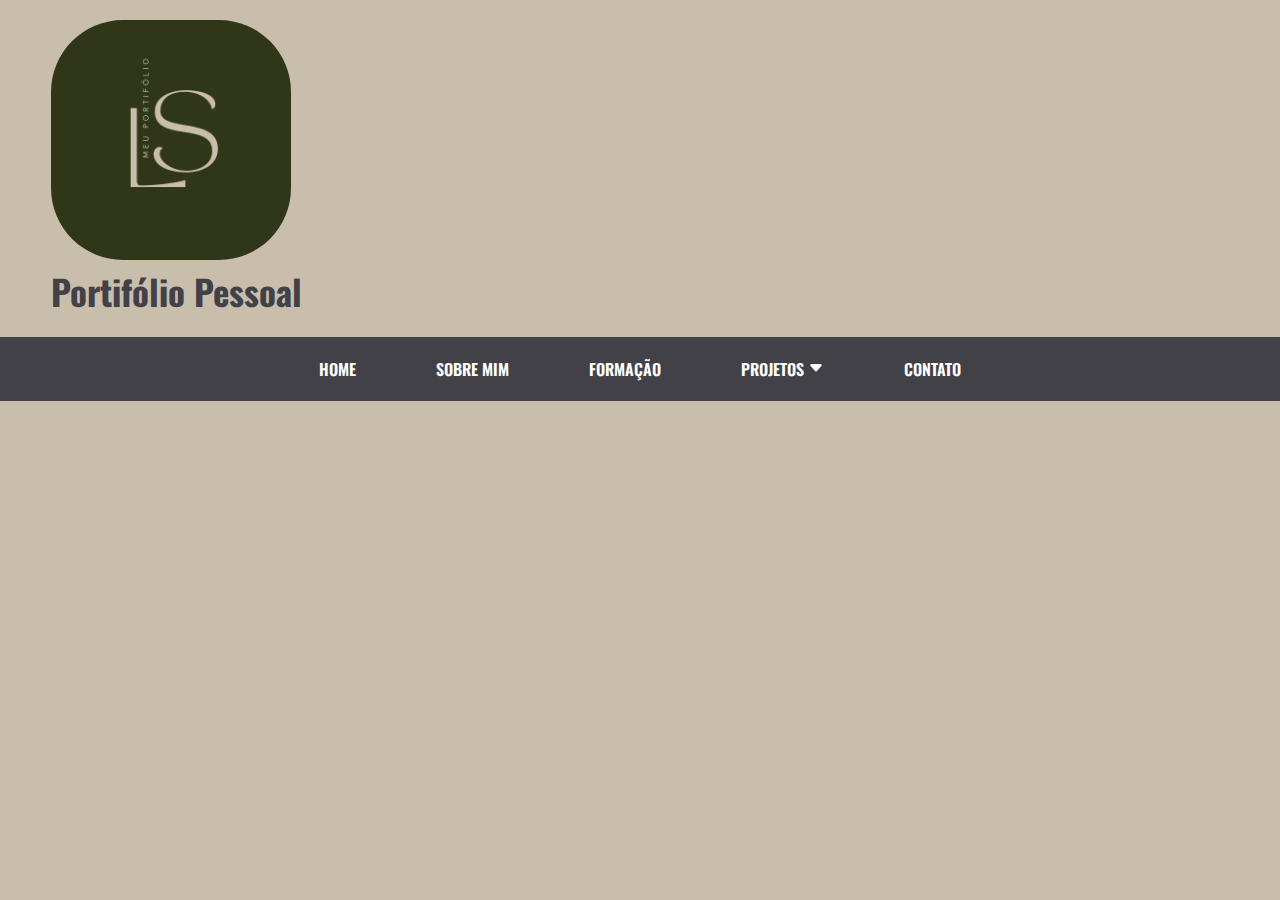
<file: index.html>
<!DOCTYPE html>
<html lang="pt-br">
<head>
    
    <meta charset="UTF-8">
    <meta name="viewport" content="width=device-width, initial-scale=1.0">

    <link rel="preconnect" href="https://fonts.googleapis.com">
    <link rel="preconnect" href="https://fonts.gstatic.com" crossorigin>
    <link href="https://fonts.googleapis.com/css2?family=Oswald:wght@200..700&display=swap" rel="stylesheet">
    
    <link rel="preconnect" href="https://fonts.googleapis.com">
    <link rel="preconnect" href="https://fonts.gstatic.com" crossorigin>
    <link href="https://fonts.googleapis.com/css2?family=Oswald:wght@200..700&display=swap" rel="stylesheet">

    <link rel="stylesheet" href="style.css">

    <title>Menu de Navegação</title>
    
</head>
<body>

    <header>
        
        <section class="top-header">
            <div class="interface"> <!--Delimitando as laterais-->

                <div class="logotipo">
                    <a href="#">
                        <img src="imagens/Logotipo.png" alt="Logotipo"> <!--Import da imagem do logotipo-->
                        
                    </a>
                <div class="título">
                    <h1>Portifólio Pessoal</h1>
                </div>
                </div>
            </div>
        </section>

        <section class="bottom-header"> <!--PARTE DEBAIXO DO MEU CABEÇALHO-->
            <div class="interface">
                <nav> <!--ESTRUTURAR ONDE FICARÁ OS LINKS DE NAVEGAÇÃO-->
                    <ul> <!--AQUI CRIA-SE UMA LISTA NÃO ORDENADA-->

                        <!--ITENS DA LISTA-->
                        <li><a href= "index.html"> HOME</a></li>   
                        <li><a href="sobremim.html">SOBRE MIM</a></li>                      
                        <li><a href="formação.html">FORMAÇÃO</a></li>
                        <li class="drop-hover"><a href="#"> PROJETOS <svg xmlns="http://www.w3.org/2000/svg" width="16" height="16" fill="currentColor" class="bi bi-caret-down-fill" viewBox="0 0 16 16">
                            <path d="M7.247 11.14 2.451 5.658C1.885 5.013 2.345 4 3.204 4h9.592a1 1 0 0 1 .753 1.659l-4.796 5.48a1 1 0 0 1-1.506 0z"/>
                          </svg></a> 
                            <div class="drop">
                                <a href="projeto1.html">PROJETO 1</a>
                                <a href="projeto2.html">PROJETO 2</a>
                            </div>
                        </li>
                        <li><a href="contato.html">CONTATO</a></li>
                    </ul>
                </nav>

            </div>
        </section>
        
    </header>
    <script src="script.js"></script>
</body>
</html>
</file>
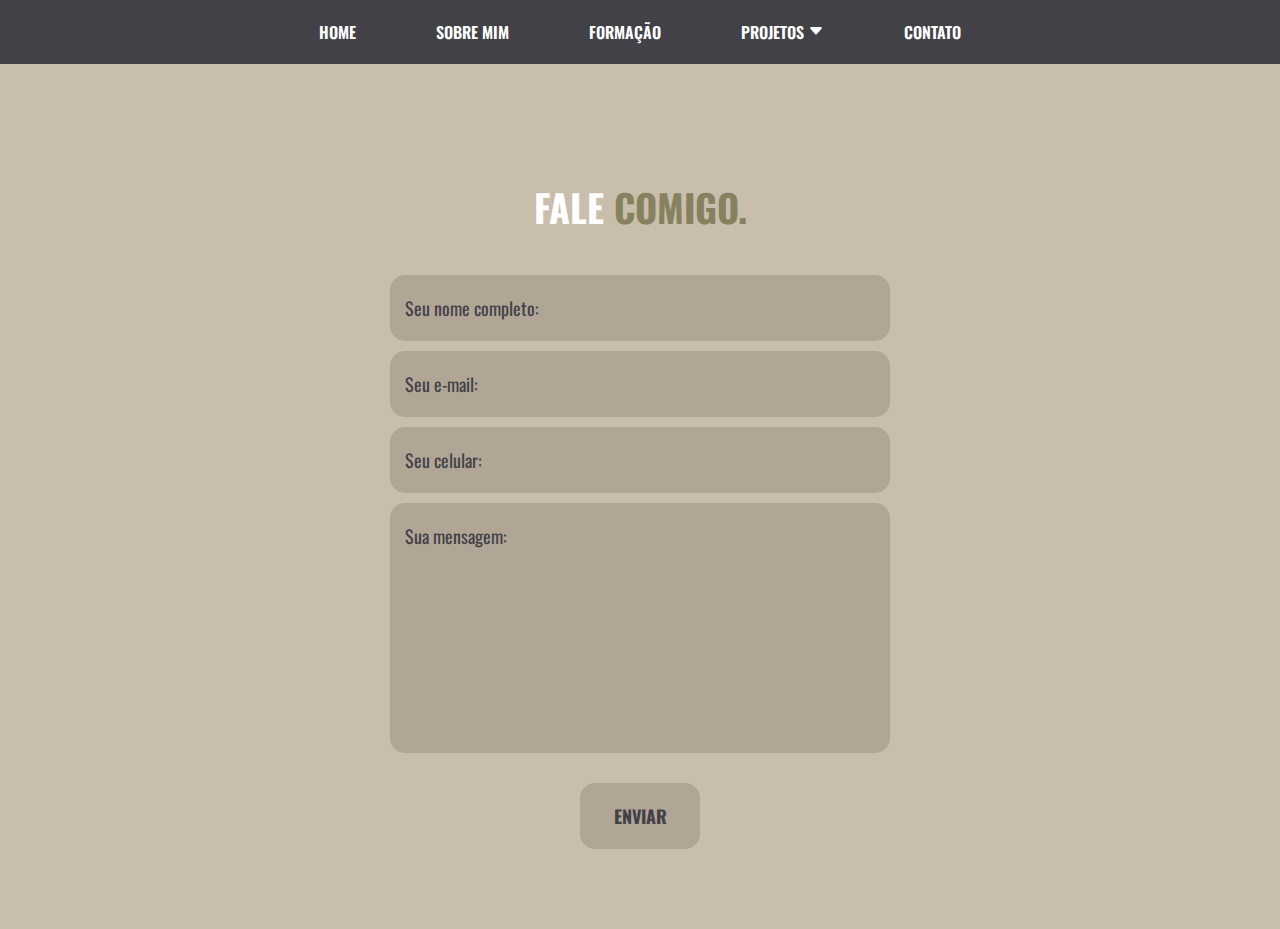
<file: contato.html>
<!DOCTYPE html>
<html lang="pt-br">
<head>
    
    <meta charset="UTF-8">
    <meta name="viewport" content="width=device-width, initial-scale=1.0">
    
    <link rel="preconnect" href="https://fonts.googleapis.com">
    <link rel="preconnect" href="https://fonts.gstatic.com" crossorigin>
    <link href="https://fonts.googleapis.com/css2?family=Oswald:wght@200..700&display=swap" rel="stylesheet">

    <link rel="stylesheet" href="style.css">

    <title>Menu de Navegação</title>
    
</head>
<body>
    <header>
        
        <section class="bottom-header"> <!--PARTE DEBAIXO DO MEU CABEÇALHO-->
            <div class="interface">
                <nav> <!--ESTRUTURAR ONDE FICARÁ OS LINKS DE NAVEGAÇÃO-->
                    <ul> <!--AQUI CRIA-SE UMA LISTA NÃO ORDENADA-->

                        <!--ITENS DA LISTA-->   
                        <li><a href= "index.html"> HOME</a></li>
                        <li><a href="sobremim.html">SOBRE MIM</a></li>                      
                        <li><a href="formação.html">FORMAÇÃO</a></li>
                        <li class="drop-hover"><a href="#"> PROJETOS <svg xmlns="http://www.w3.org/2000/svg" width="16" height="16" fill="currentColor" class="bi bi-caret-down-fill" viewBox="0 0 16 16">
                            <path d="M7.247 11.14 2.451 5.658C1.885 5.013 2.345 4 3.204 4h9.592a1 1 0 0 1 .753 1.659l-4.796 5.48a1 1 0 0 1-1.506 0z"/>
                          </svg></a> 
                            <div class="drop">
                                <a href="projeto1.html">PROJETO 1</a>
                                <a href="projeto2.html">PROJETO 2</a>
                            </div>
                        </li>
                        <li><a href="contato.html">CONTATO</a></li>
                    </ul>
                </nav>               
            </div>
        </section>   
    </header>
    <main>
        <section class="formulário">
            <div class="interface">
                <h2 class="titulo">FALE <span>COMIGO.</span></h2>

                <form action="">
                    <input type="text" name="" id="" placeholder="Seu nome completo:" required> 
                    <input type="text" name="" id="" placeholder="Seu e-mail:" required> 
                    <input type="text" name="" id="" placeholder="Seu celular:"> <!--USA-SE PLACEHOLDER PARA SUMIR O TEXTO QUE FOI SOLICITADO NAQUELA ATRIBUIÇÃO-->
                    <textarea name="" id="" placeholder="Sua mensagem:" required></textarea>

                    <div class="btn-enviar"><input type="submit" value="ENVIAR"></div>
                </form> <!--TAG PARA CRIAR FORMULÁRIO-->

            </div>
        </section>



    </main>
</body>
</html>
</file>
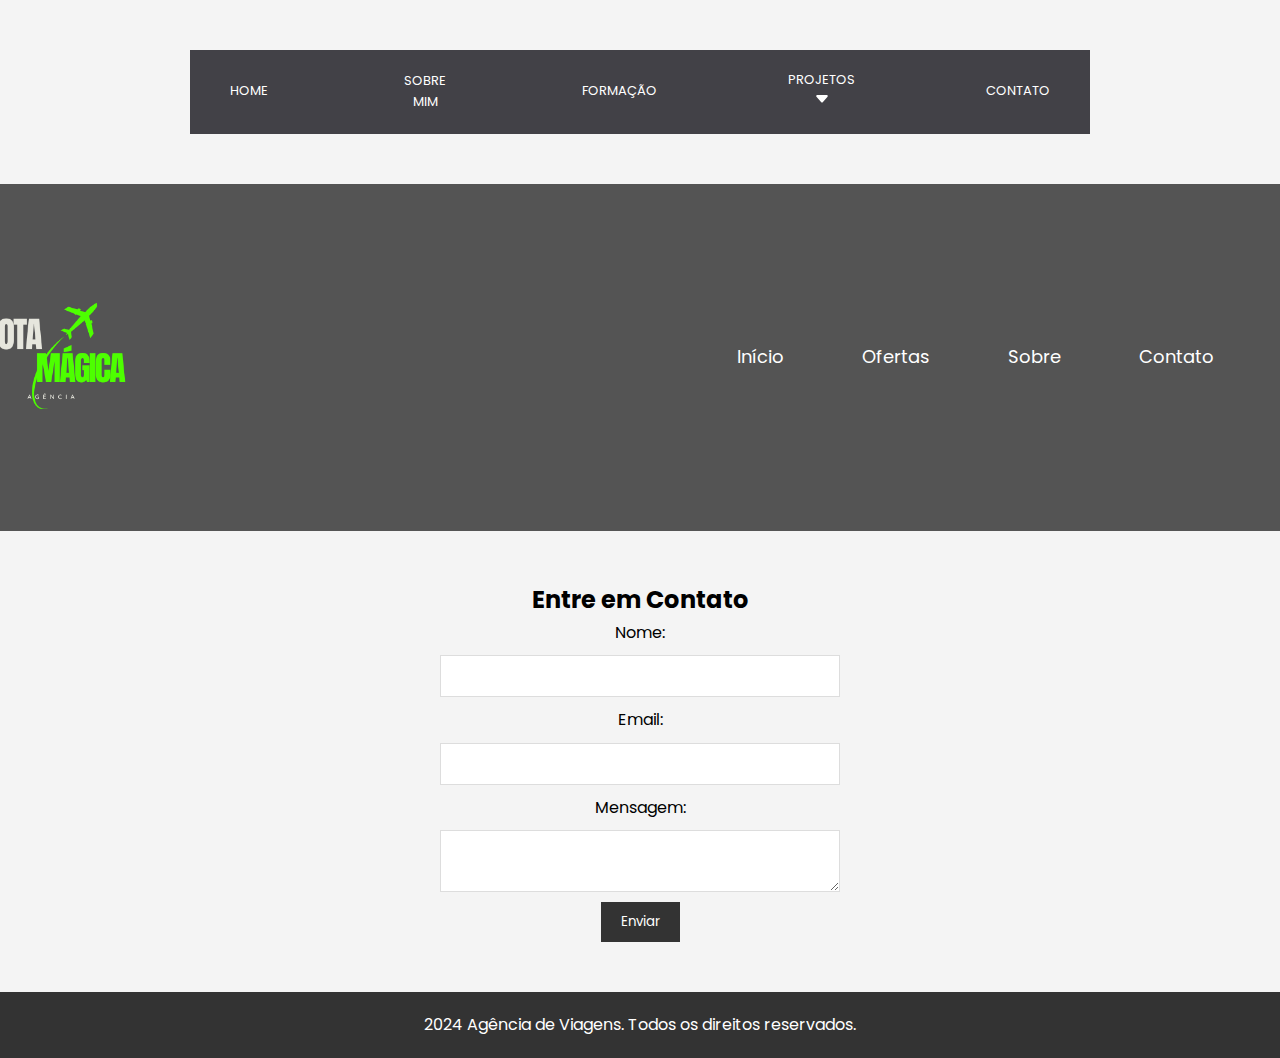
<file: contatoviagens.html>
<!DOCTYPE html>
<html lang="pt-br">
<head>

    <meta charset="UTF-8">
    <meta name="viewport" content="width=device-width, initial-scale=1.0">

    <link rel="preconnect" href="https://fonts.googleapis.com">
    <link rel="preconnect" href="https://fonts.gstatic.com" crossorigin>
    <link href="https://fonts.googleapis.com/css2?family=Poppins:ital,wght@0,100;0,200;0,300;0,400;0,500;0,600;0,700;0,800;0,900;1,100;1,200;1,300;1,400;1,500;1,600;1,700;1,800;1,900&display=swap" rel="stylesheet">

    <link rel="stylesheet" href="styleprojeto2.css">

    <title>Agência de Viagem</title>
    
</head>
<body>
    <div class="background">
        <section class="bottom-header"> <!--PARTE DEBAIXO DO MEU CABEÇALHO-->
            <div class="interface">
                <nav> <!--ESTRUTURAR ONDE FICARÁ OS LINKS DE NAVEGAÇÃO-->
                    <ul> <!--AQUI CRIA-SE UMA LISTA NÃO ORDENADA-->

                        <!--ITENS DA LISTA-->
                        <li><a href= "index.html"> HOME</a></li>   
                        <li><a href="sobremim.html">SOBRE MIM</a></li>                      
                        <li><a href="formação.html">FORMAÇÃO</a></li>
                        <li class="drop-hover"><a href="#"> PROJETOS <svg xmlns="http://www.w3.org/2000/svg" width="16" height="16" fill="currentColor" class="bi bi-caret-down-fill" viewBox="0 0 16 16">
                            <path d="M7.247 11.14 2.451 5.658C1.885 5.013 2.345 4 3.204 4h9.592a1 1 0 0 1 .753 1.659l-4.796 5.48a1 1 0 0 1-1.506 0z"/>
                          </svg></a> 
                            <div class="drop">
                                <a href="projeto1.html">PROJETO 1</a>
                                <a href="projeto2.html">PROJETO 2</a>
                            </div>
                        </li>
                        <li><a href="contato.html">CONTATO</a></li>
                    </ul>
                </nav>
            </div>
        </section>

    <header>
        <div class="interface2">
            <div class="logo">
            <img src="imagens/logoviagens.png" alt="logoviagens">
        </div>
        <nav> <!--Navegação do menu-->
            <ul>
                <li><a href="projeto2.html">Início</a></li>
                <li><a href="ofertas.html">Ofertas</a></li>
                <li><a href="sobreaempresaviagens.html">Sobre</a></li>
                <li><a href="contatoviagens.html">Contato</a></li>
            </ul>
        </nav>
    </header>   
    <section id="contato" class="contato">
        <h2>Entre em Contato</h2>
        <form id="form-contato">
            <label for="nome">Nome:</label>
            <input type="text" id="nome" name="nome" required>

            <label for="email">Email:</label>
            <input type="email" id="email" name="email" required>

            <label for="mensagem">Mensagem:</label>
            <textarea id="mensagem" name="mensagem" required></textarea>

            <button type="submit">Enviar</button>
        </form>
    </section>

    <footer>
        <p> 2024 Agência de Viagens. Todos os direitos reservados.</p>
    </footer>

    <script src="scriptprojeto2.js"></script>
</body>
</html>
</file>
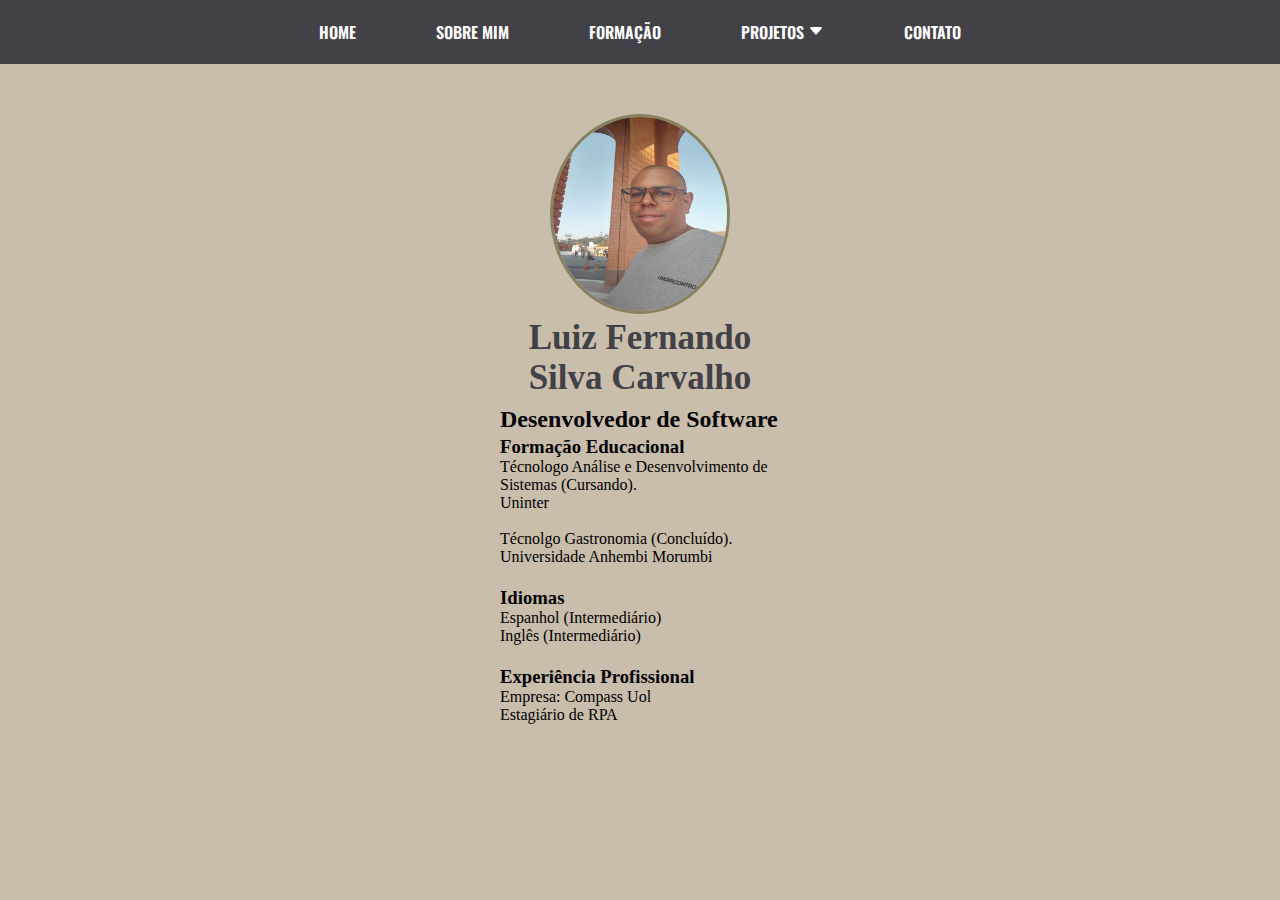
<file: formação.html>
<!DOCTYPE html>
<html lang="pt-br">
<head>
    
    <meta charset="UTF-8">
    <meta name="viewport" content="width=device-width, initial-scale=1.0">

    <link rel="preconnect" href="https://fonts.googleapis.com">
    <link rel="preconnect" href="https://fonts.gstatic.com" crossorigin>
    <link href="https://fonts.googleapis.com/css2?family=Oswald:wght@200..700&display=swap" rel="stylesheet">
    
    <link rel="preconnect" href="https://fonts.googleapis.com">
    <link rel="preconnect" href="https://fonts.gstatic.com" crossorigin>
    <link href="https://fonts.googleapis.com/css2?family=Oswald:wght@200..700&display=swap" rel="stylesheet">

    <link rel="stylesheet" href="style.css">

    <title>Menu de Navegação</title>
    
</head>
<body>
    <header>
        
        <section class="bottom-header"> <!--PARTE DEBAIXO DO MEU CABEÇALHO-->
            <div class="interface">
                <nav> <!--ESTRUTURAR ONDE FICARÁ OS LINKS DE NAVEGAÇÃO-->
                    <ul> <!--AQUI CRIA-SE UMA LISTA NÃO ORDENADA-->

                        <!--ITENS DA LISTA-->   
                        <li><a href= "index.html"> HOME</a></li>
                        <li><a href="sobremim.html">SOBRE MIM</a></li>                      
                        <li><a href="formação.html">FORMAÇÃO</a></li>
                        <li class="drop-hover"><a href="#"> PROJETOS <svg xmlns="http://www.w3.org/2000/svg" width="16" height="16" fill="currentColor" class="bi bi-caret-down-fill" viewBox="0 0 16 16">
                            <path d="M7.247 11.14 2.451 5.658C1.885 5.013 2.345 4 3.204 4h9.592a1 1 0 0 1 .753 1.659l-4.796 5.48a1 1 0 0 1-1.506 0z"/>
                          </svg></a> 
                            <div class="drop">
                                <a href="projeto1.html">PROJETO 1</a>
                                <a href="projeto2.html">PROJETO 2</a>
                            </div>
                        </li>
                        <li><a href="contato.html">CONTATO</a></li>
                    </ul>
                </nav>               
            </div>
        </section>   
    </header>
    <div class="container">
<div class="center">
    <img id="img2" src="imagens/perfil.jpg"></img>
</div>
<div class="nome">
    <h1>Luiz Fernando Silva Carvalho</h1>
    <h2>Desenvolvedor de Software</h2>
</div>
<main>
    <section>
        <h3>Formação Educacional</h3>
        <p>
            Técnologo Análise e Desenvolvimento de Sistemas (Cursando).<br>
            Uninter<br><br>
            Técnolgo Gastronomia (Concluído).<br>
            Universidade Anhembi Morumbi
        </p>
    </section>
    <section><br>
        <h3>Idiomas</h3>
        <p>
            Espanhol (Intermediário)<br>
            Inglês (Intermediário)
        </p>
    </section>
    <section><br>
        <h3>Experiência Profissional</h3> <!--Colocar metas de curta e longo prazo, profissionais como pessoais-->
        <p>
            Empresa: Compass Uol<br>
            Estagiário de RPA
        </p>
    </section>
</main>
    </div>
    <script src="script.js"></script>
</body>
</html>
</file>
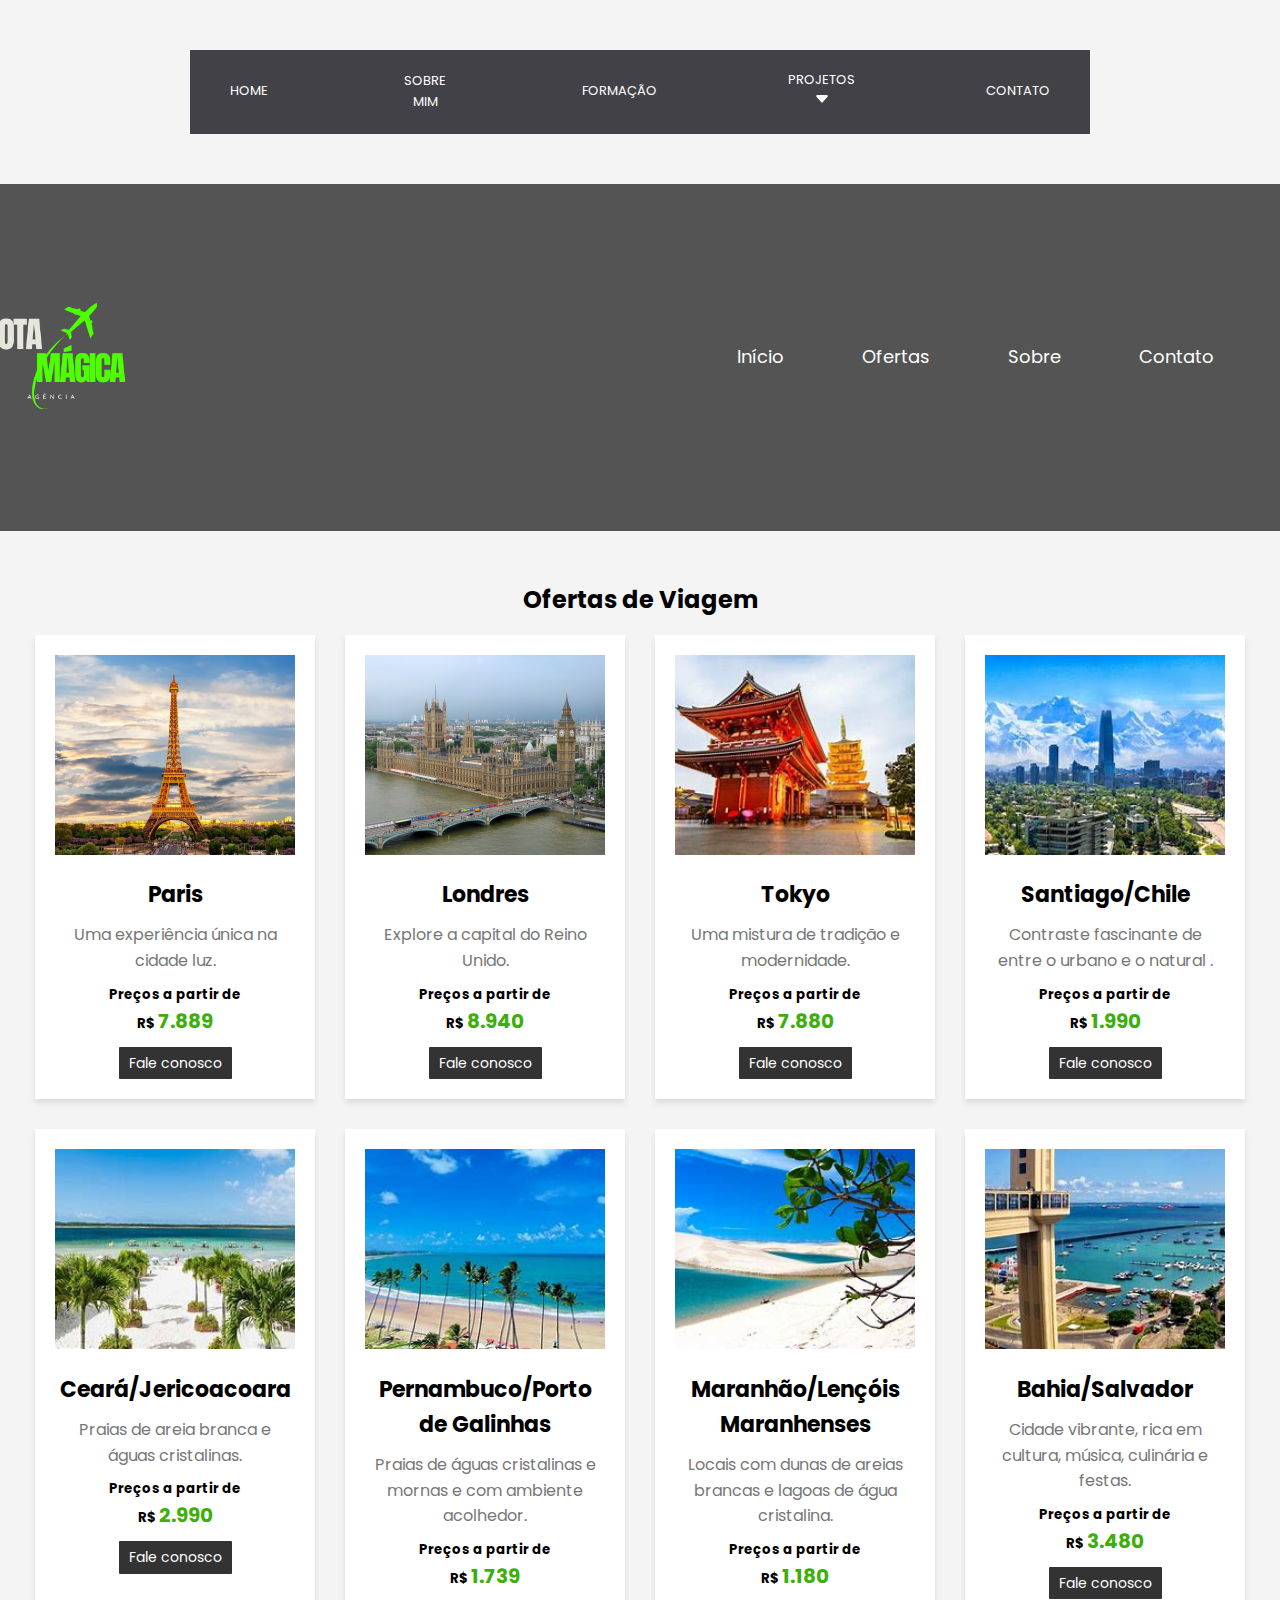
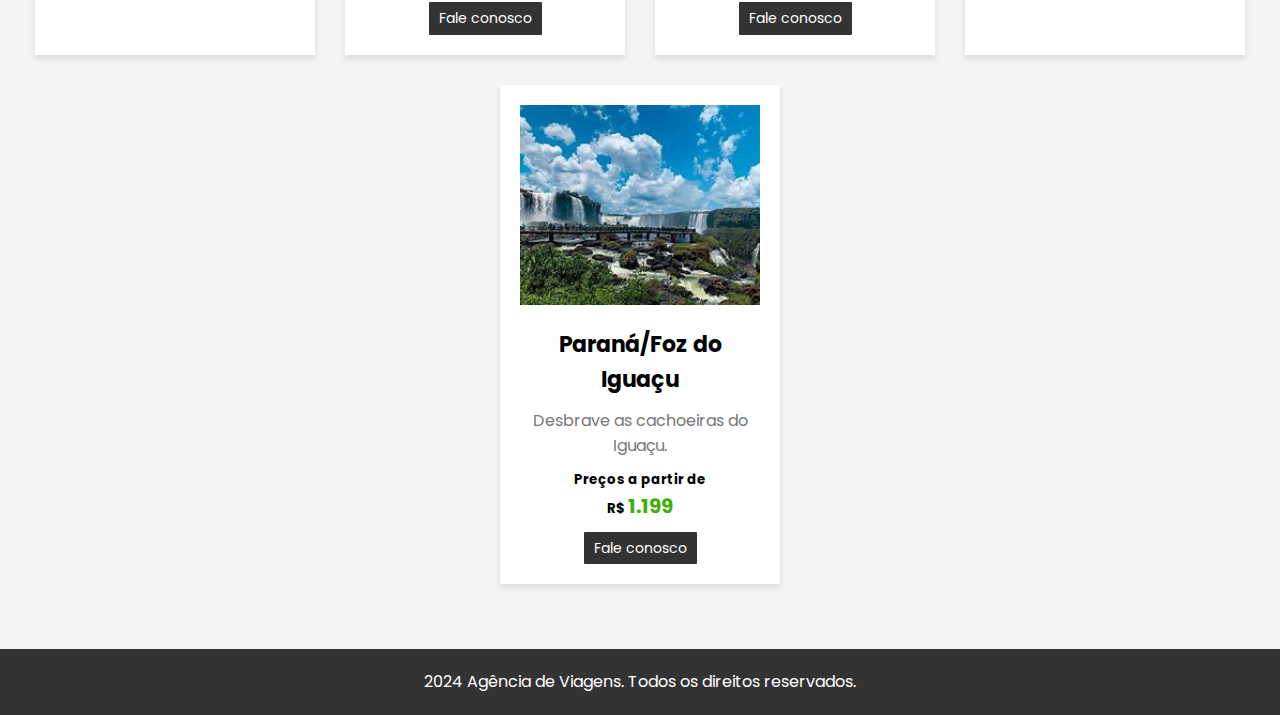
<file: ofertas.html>
<!DOCTYPE html>
<html lang="pt-br">
<head>

    <meta charset="UTF-8">
    <meta name="viewport" content="width=device-width, initial-scale=1.0">

    <link rel="preconnect" href="https://fonts.googleapis.com">
    <link rel="preconnect" href="https://fonts.gstatic.com" crossorigin>
    <link href="https://fonts.googleapis.com/css2?family=Poppins:ital,wght@0,100;0,200;0,300;0,400;0,500;0,600;0,700;0,800;0,900;1,100;1,200;1,300;1,400;1,500;1,600;1,700;1,800;1,900&display=swap" rel="stylesheet">

    <link rel="stylesheet" href="styleprojeto2.css">

    <title>Agência de Viagem</title>
    
</head>
<body>
    <div class="background">
        <section class="bottom-header"> <!--PARTE DEBAIXO DO MEU CABEÇALHO-->
            <div class="interface">
                <nav> <!--ESTRUTURAR ONDE FICARÁ OS LINKS DE NAVEGAÇÃO-->
                    <ul> <!--AQUI CRIA-SE UMA LISTA NÃO ORDENADA-->

                        <!--ITENS DA LISTA-->
                        <li><a href= "index.html"> HOME</a></li>   
                        <li><a href="sobremim.html">SOBRE MIM</a></li>                      
                        <li><a href="formação.html">FORMAÇÃO</a></li>
                        <li class="drop-hover"><a href="#"> PROJETOS <svg xmlns="http://www.w3.org/2000/svg" width="16" height="16" fill="currentColor" class="bi bi-caret-down-fill" viewBox="0 0 16 16">
                            <path d="M7.247 11.14 2.451 5.658C1.885 5.013 2.345 4 3.204 4h9.592a1 1 0 0 1 .753 1.659l-4.796 5.48a1 1 0 0 1-1.506 0z"/>
                          </svg></a> 
                            <div class="drop">
                                <a href="projeto1.html">PROJETO 1</a>
                                <a href="projeto2.html">PROJETO 2</a>
                            </div>
                        </li>
                        <li><a href="contato.html">CONTATO</a></li>
                    </ul>
                </nav>
            </div>
        </section>

    <header>
        <div class="interface2">
            <div class="logo">
            <img src="imagens/logoviagens.png" alt="logoviagens">
        </div>
        <nav> <!--Navegação do menu-->
            <ul>
                <li><a href="projeto2.html">Início</a></li>
                <li><a href="ofertas.html">Ofertas</a></li>
                <li><a href="sobreaempresaviagens.html">Sobre</a></li>
                <li><a href="contatoviagens.html">Contato</a></li>
            </ul>
        </nav>
    </header>

    <section id="ofertas" class="ofertas">
        <h2>Ofertas de Viagem</h2>
        <div class="cards">
            <div class="card"> <!--Imagens dos locais de viagem-->
                <img src="imagens/Paris.png" alt="Viagem para Paris">
                <h3>Paris</h3>
                <p>Uma experiência única na cidade luz.</p>
                <h5> Preços a partir de <br>R$ <span> 7.889</span></h5>
                <a href="contatoviagens.html" class="btn-detalhes">Fale conosco</a>
            </div>
            <div class="card">
                <img src="imagens/londres.png" alt="Viagem para Londres">
                <h3>Londres</h3>
                <p>Explore a capital do Reino Unido.</p>
                <h5> Preços a partir de <br>R$ <span> 8.940</span></h5>
                <a href="contatoviagens.html" class="btn-detalhes">Fale conosco</a>
            </div>
            <div class="card">
                <img src="imagens/toquio.jpg" alt="Viagem para Tóquio">
                <h3>Tokyo</h3>
                <p>Uma mistura de tradição e modernidade.</p>
                <h5> Preços a partir de <br>R$ <span> 7.880</span></h5>
                <a href="contatoviagens.html" class="btn-detalhes">Fale conosco</a>
            </div>
            <div class="card">
                <img src="imagens/santiago.jpg" alt="Viagem para Santiago">
                <h3>Santiago/Chile</h3>
                <p>Contraste fascinante de entre o urbano e o natural .</p>
                <h5> Preços a partir de <br>R$ <span> 1.990</span></h5>
                <a href="contatoviagens.html" class="btn-detalhes">Fale conosco</a>
            </div>
            <div class="card">
                <img src="imagens/praia.jpg" alt="Viagem para Ceará">
                <h3>Ceará/Jericoacoara</h3>
                <p>Praias de areia branca e águas cristalinas.</p>
                <h5> Preços a partir de <br>R$ <span> 2.990</span></h5>
                <a href="contatoviagens.html" class="btn-detalhes">Fale conosco</a>
            </div>
            <div class="card">
                <img src="imagens/portodegalinhas.jpg" alt="Viagem para Porto de Galinhas">
                <h3>Pernambuco/Porto de Galinhas</h3>
                <p>Praias de águas cristalinas e mornas e com ambiente acolhedor.</p>
                <h5> Preços a partir de <br>R$ <span> 1.739</span></h5>
                <a href="contatoviagens.html" class="btn-detalhes">Fale conosco</a>
            </div>
            <div class="card">
                <img src="imagens/lençoismaranhenses.jpg" alt="Viagem para Maranhão">
                <h3>Maranhão/Lençóis Maranhenses</h3>
                <p>Locais com dunas de areias brancas e lagoas de água cristalina.</p>
                <h5> Preços a partir de <br>R$ <span> 1.180</span></h5>
                <a href="contatoviagens.html" class="btn-detalhes">Fale conosco</a>
            </div>
            <div class="card">
                <img src="imagens/salvador.jpg" alt="Viagem para Salvador">
                <h3>Bahia/Salvador</h3>
                <p>Cidade vibrante, rica em cultura, música, culinária e festas.</p>
                <h5> Preços a partir de <br>R$ <span> 3.480</span></h5>
                <a href="contatoviagens.html" class="btn-detalhes">Fale conosco</a>
            </div>
            <div class="card">
                <img src="imagens/fozdoiguaçu.jpg" alt="Viagem para Foz do iguaçu">
                <h3>Paraná/Foz do Iguaçu</h3>
                <p>Desbrave as cachoeiras do Iguaçu.</p>
                <h5> Preços a partir de <br>R$ <span> 1.199</span></h5>
                <a href="contatoviagens.html" class="btn-detalhes">Fale conosco</a>
            </div>
            
        </div>
    </section>

    <footer>
            <p> 2024 Agência de Viagens. Todos os direitos reservados.</p>
    </footer>
    
    <script src="scriptprojeto2.js"></script>
</body>
</html>
</file>
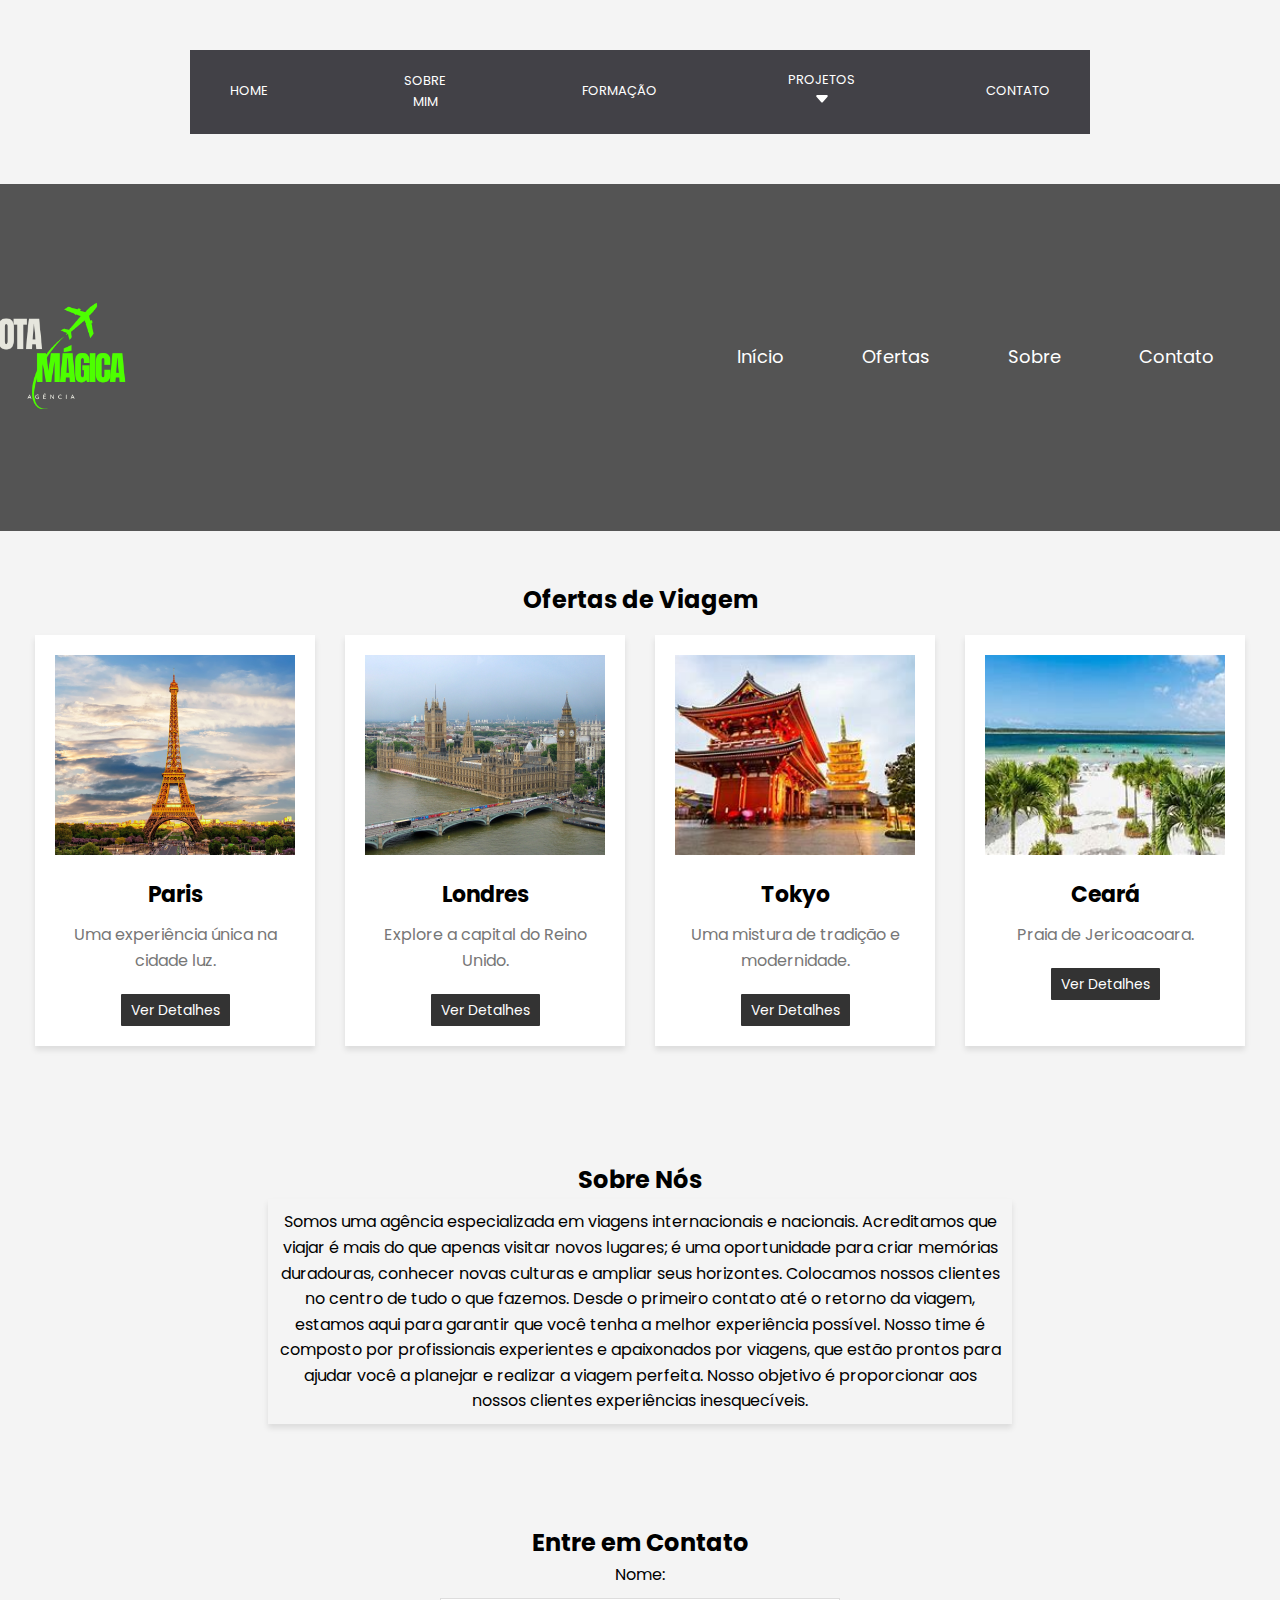
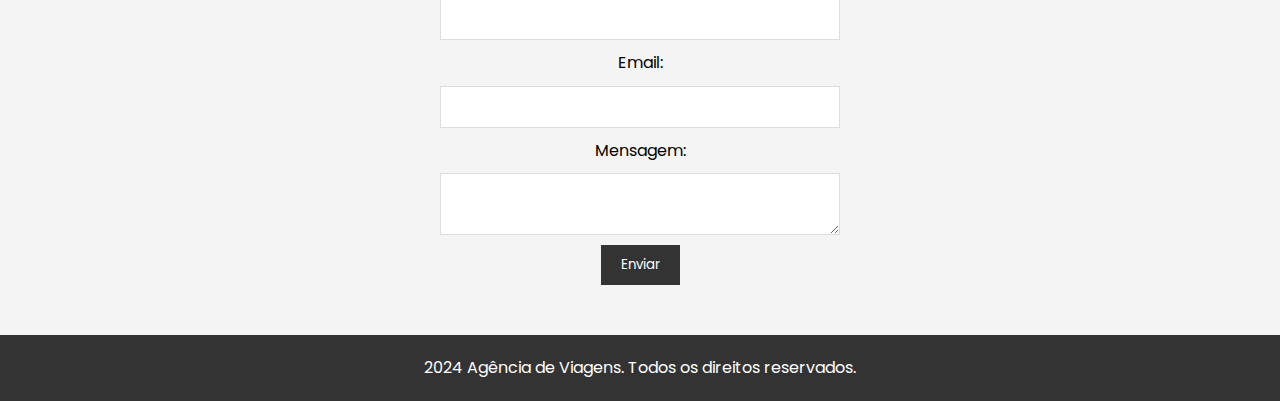
<file: projeto2.html>
<!DOCTYPE html>
<html lang="pt-br">
<head>

    <meta charset="UTF-8">
    <meta name="viewport" content="width=device-width, initial-scale=1.0">

    <link rel="preconnect" href="https://fonts.googleapis.com">
    <link rel="preconnect" href="https://fonts.gstatic.com" crossorigin>
    <link href="https://fonts.googleapis.com/css2?family=Poppins:ital,wght@0,100;0,200;0,300;0,400;0,500;0,600;0,700;0,800;0,900;1,100;1,200;1,300;1,400;1,500;1,600;1,700;1,800;1,900&display=swap" rel="stylesheet">

    <link rel="stylesheet" href="styleprojeto2.css">

    <title>Agência de Viagem</title>
    
</head>
<body>
    <div class="background">
        <section class="bottom-header"> <!--PARTE DEBAIXO DO MEU CABEÇALHO-->
            <div class="interface">
                <nav> <!--ESTRUTURAR ONDE FICARÁ OS LINKS DE NAVEGAÇÃO-->
                    <ul> <!--AQUI CRIA-SE UMA LISTA NÃO ORDENADA-->

                        <!--ITENS DA LISTA-->
                        <li><a href= "index.html"> HOME</a></li>   
                        <li><a href="sobremim.html">SOBRE MIM</a></li>                      
                        <li><a href="formação.html">FORMAÇÃO</a></li>
                        <li class="drop-hover"><a href="#"> PROJETOS <svg xmlns="http://www.w3.org/2000/svg" width="16" height="16" fill="currentColor" class="bi bi-caret-down-fill" viewBox="0 0 16 16">
                            <path d="M7.247 11.14 2.451 5.658C1.885 5.013 2.345 4 3.204 4h9.592a1 1 0 0 1 .753 1.659l-4.796 5.48a1 1 0 0 1-1.506 0z"/>
                          </svg></a> 
                            <div class="drop">
                                <a href="projeto1.html">PROJETO 1</a>
                                <a href="projeto2.html">PROJETO 2</a>
                            </div>
                        </li>
                        <li><a href="contato.html">CONTATO</a></li>
                    </ul>
                </nav>
            </div>
        </section>

    <header>
        <div class="interface2">
            <div class="logo">
            <img src="imagens/logoviagens.png" alt="logoviagens">
        </div>
        <nav> <!--Navegação do menu-->
            <ul>
                <li><a href="projeto2.html">Início</a></li>
                <li><a href="ofertas.html">Ofertas</a></li>
                <li><a href="sobreaempresaviagens.html">Sobre</a></li>
                <li><a href="contatoviagens.html">Contato</a></li>
            </ul>
        </nav>
    </header>
    
    <section id="ofertas" class="ofertas">
        <h2>Ofertas de Viagem</h2>
        <div class="cards">
            <div class="card"> <!--Imagens dos locais de viagem-->
                <img src="imagens/Paris.png" alt="Viagem para Paris">
                <h3>Paris</h3>
                <p>Uma experiência única na cidade luz.</p>
                <a href="ofertas.html" class="btn-detalhes">Ver Detalhes</a>
            </div>
            <div class="card">
                <img src="imagens/londres.png" alt="Viagem para Londres">
                <h3>Londres</h3>
                <p>Explore a capital do Reino Unido.</p>
                <a href="ofertas.html" class="btn-detalhes">Ver Detalhes</a>
            </div>
            <div class="card">
                <img src="imagens/toquio.jpg" alt="Viagem para Tóquio">
                <h3>Tokyo</h3>
                <p>Uma mistura de tradição e modernidade.</p>
                <a href="ofertas.html" class="btn-detalhes">Ver Detalhes</a>
            </div>
            <div class="card">
                <img src="imagens/praia.jpg" alt="Viagem para Ceará">
                <h3>Ceará</h3>
                <p>Praia de Jericoacoara.</p>
                <a href="ofertas.html" class="btn-detalhes">Ver Detalhes</a>
            </div>
            
        </div>
    </section>

    <section id="sobre" class="sobre">
        <h2>Sobre Nós</h2>
        <p>Somos uma agência especializada em viagens internacionais e nacionais. Acreditamos que viajar é mais do que apenas visitar novos lugares; é uma oportunidade para criar memórias duradouras, conhecer novas culturas e ampliar seus horizontes. Colocamos nossos clientes no centro de tudo o que fazemos. Desde o primeiro contato até o retorno da viagem, estamos aqui para garantir que você tenha a melhor experiência possível. Nosso time é composto por profissionais experientes e apaixonados por viagens, que estão prontos para ajudar você a planejar e realizar a viagem perfeita. Nosso objetivo é proporcionar aos nossos clientes experiências inesquecíveis.</p>
    </section>

    <section id="contato" class="contato">
        <h2>Entre em Contato</h2>
        <form id="form-contato">
            <label for="nome">Nome:</label>
            <input type="text" id="nome" name="nome" required>

            <label for="email">Email:</label>
            <input type="email" id="email" name="email" required>

            <label for="mensagem">Mensagem:</label>
            <textarea id="mensagem" name="mensagem" required></textarea>

            <button type="submit">Enviar</button>
        </form>
    </section>

    <footer>
        <p> 2024 Agência de Viagens. Todos os direitos reservados.</p>
    </footer>

    <script src="scriptprojeto2.js"></script>
</body>
</html>
</file>
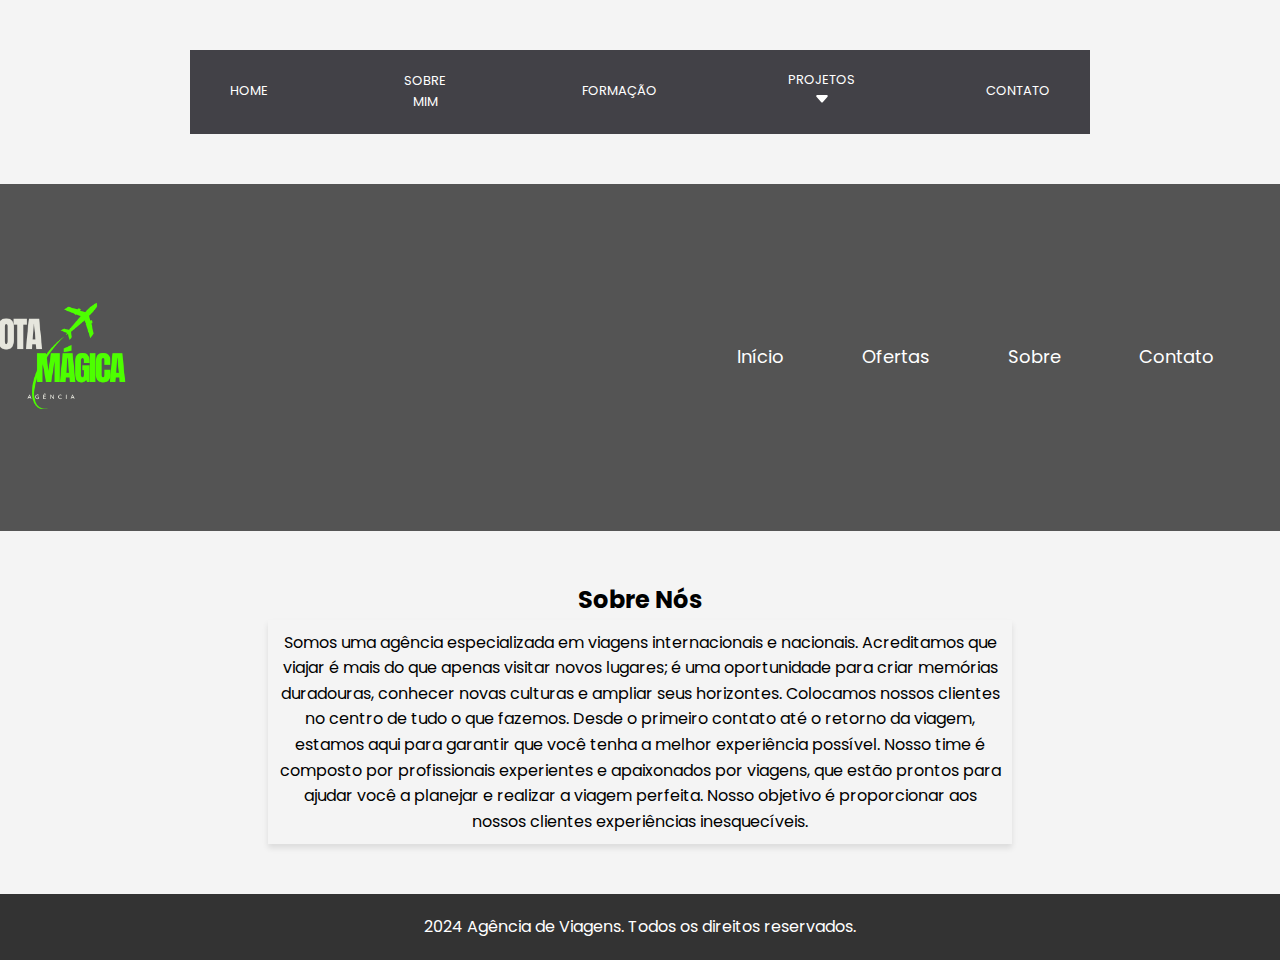
<file: sobreaempresaviagens.html>
<!DOCTYPE html>
<html lang="pt-br">
<head>

    <meta charset="UTF-8">
    <meta name="viewport" content="width=device-width, initial-scale=1.0">

    <link rel="preconnect" href="https://fonts.googleapis.com">
    <link rel="preconnect" href="https://fonts.gstatic.com" crossorigin>
    <link href="https://fonts.googleapis.com/css2?family=Poppins:ital,wght@0,100;0,200;0,300;0,400;0,500;0,600;0,700;0,800;0,900;1,100;1,200;1,300;1,400;1,500;1,600;1,700;1,800;1,900&display=swap" rel="stylesheet">

    <link rel="stylesheet" href="styleprojeto2.css">

    <title>Agência de Viagem</title>
    
</head>
<body>
    <div class="background">
        <section class="bottom-header"> <!--PARTE DEBAIXO DO MEU CABEÇALHO-->
            <div class="interface">
                <nav> <!--ESTRUTURAR ONDE FICARÁ OS LINKS DE NAVEGAÇÃO-->
                    <ul> <!--AQUI CRIA-SE UMA LISTA NÃO ORDENADA-->

                        <!--ITENS DA LISTA-->
                        <li><a href= "index.html"> HOME</a></li>   
                        <li><a href="sobremim.html">SOBRE MIM</a></li>                      
                        <li><a href="formação.html">FORMAÇÃO</a></li>
                        <li class="drop-hover"><a href="#"> PROJETOS <svg xmlns="http://www.w3.org/2000/svg" width="16" height="16" fill="currentColor" class="bi bi-caret-down-fill" viewBox="0 0 16 16">
                            <path d="M7.247 11.14 2.451 5.658C1.885 5.013 2.345 4 3.204 4h9.592a1 1 0 0 1 .753 1.659l-4.796 5.48a1 1 0 0 1-1.506 0z"/>
                          </svg></a> 
                            <div class="drop">
                                <a href="projeto1.html">PROJETO 1</a>
                                <a href="projeto2.html">PROJETO 2</a>
                            </div>
                        </li>
                        <li><a href="contato.html">CONTATO</a></li>
                    </ul>
                </nav>
            </div>
        </section>

    <header>
        <div class="interface2">
            <div class="logo">
            <img src="imagens/logoviagens.png" alt="logoviagens">
        </div>
        <nav> <!--Navegação do menu-->
            <ul>
                <li><a href="projeto2.html">Início</a></li>
                <li><a href="ofertas.html">Ofertas</a></li>
                <li><a href="sobreaempresaviagens.html">Sobre</a></li>
                <li><a href="contatoviagens.html">Contato</a></li>
            </ul>
        </nav>
    </header>
    <section id="sobre" class="sobre">
        <h2>Sobre Nós</h2>
        <p>Somos uma agência especializada em viagens internacionais e nacionais. Acreditamos que viajar é mais do que apenas visitar novos lugares; é uma oportunidade para criar memórias duradouras, conhecer novas culturas e ampliar seus horizontes. Colocamos nossos clientes no centro de tudo o que fazemos. Desde o primeiro contato até o retorno da viagem, estamos aqui para garantir que você tenha a melhor experiência possível. Nosso time é composto por profissionais experientes e apaixonados por viagens, que estão prontos para ajudar você a planejar e realizar a viagem perfeita. Nosso objetivo é proporcionar aos nossos clientes experiências inesquecíveis.</p>
    </section>
    <footer>
        <p> 2024 Agência de Viagens. Todos os direitos reservados.</p>
    </footer>
</body>
</html>
</file>
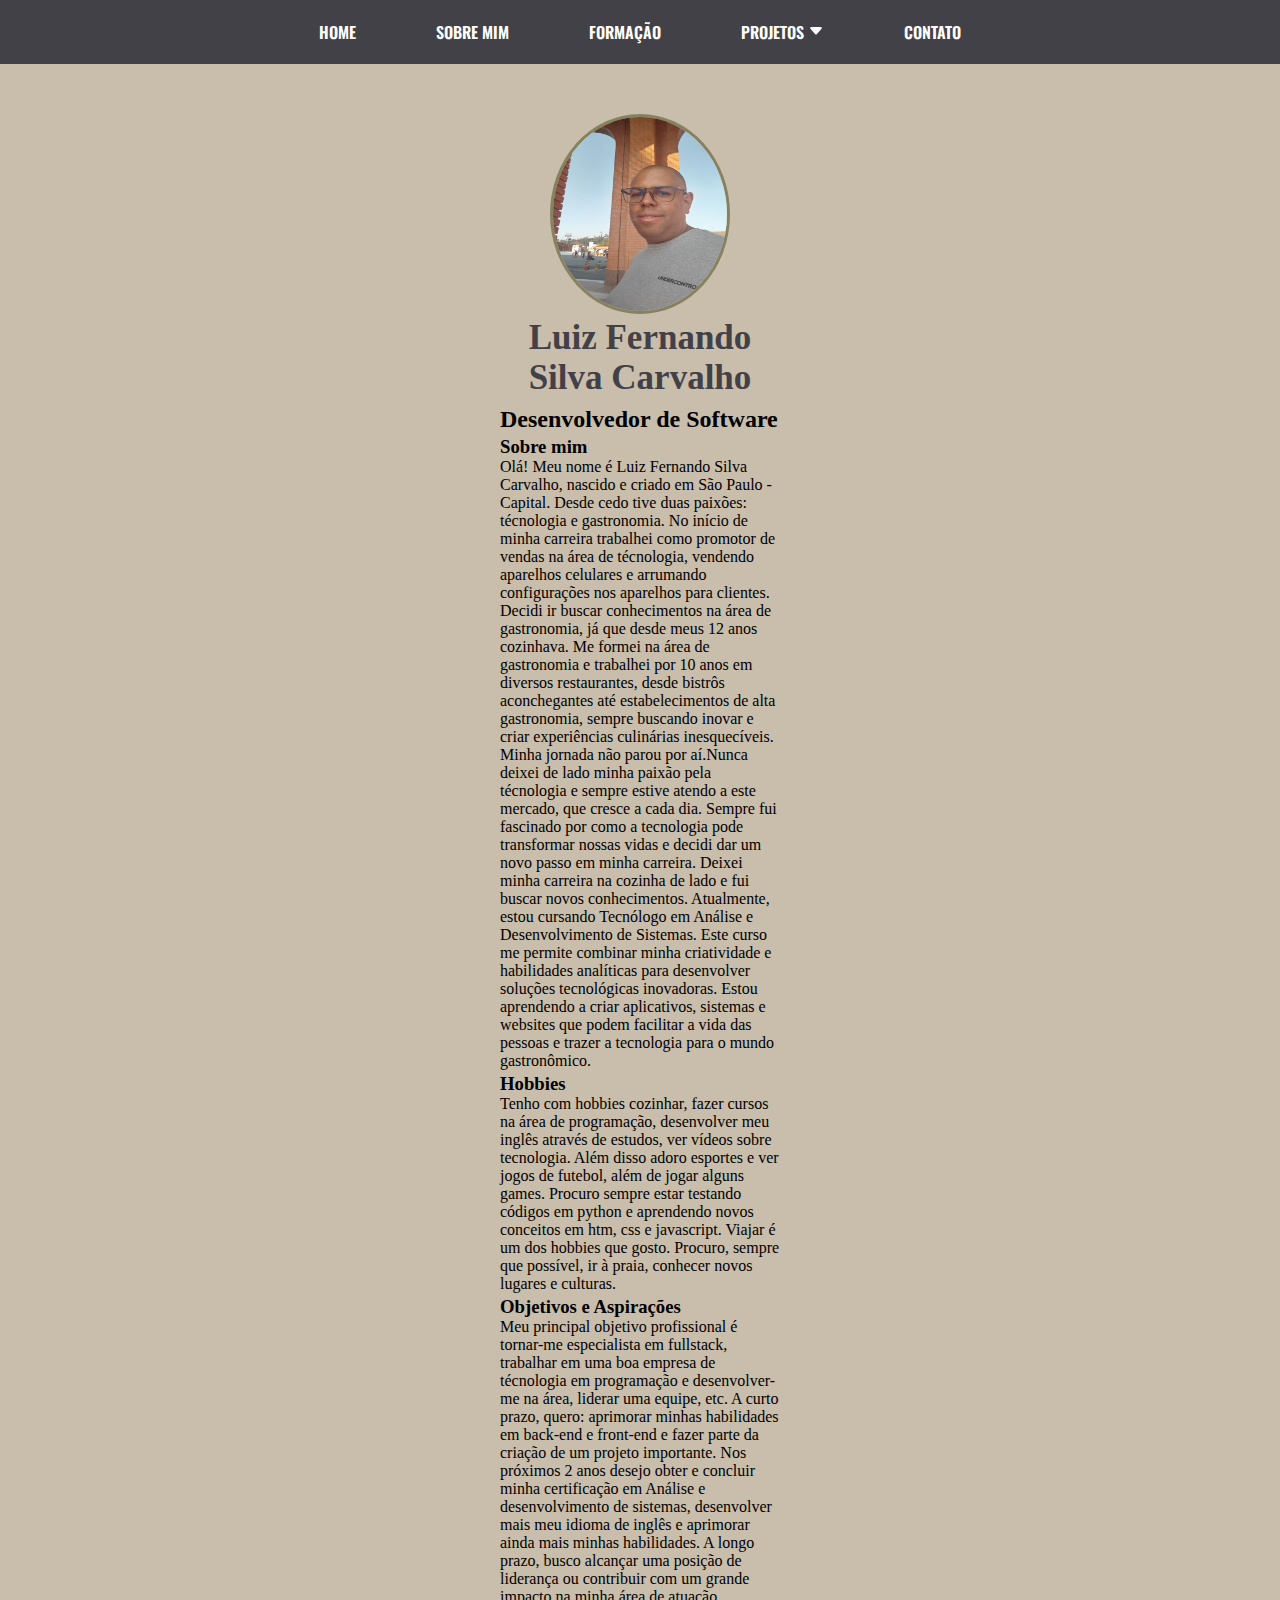
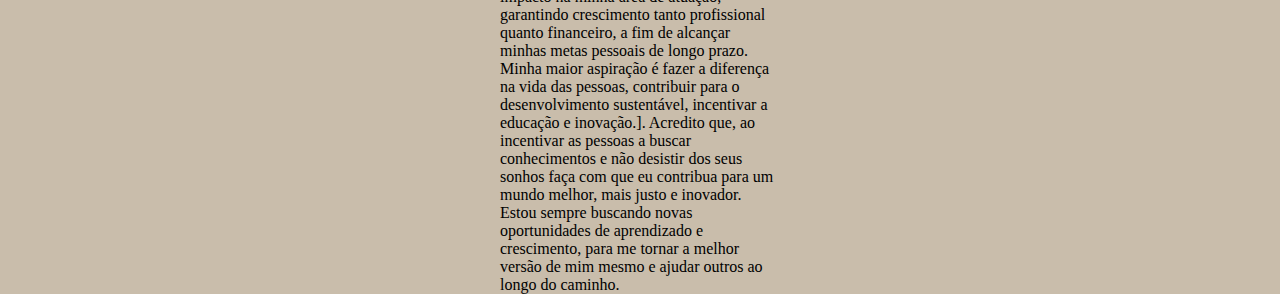
<file: sobremim.html>
<!DOCTYPE html>
<html lang="pt-br">
<head>
    
    <meta charset="UTF-8">
    <meta name="viewport" content="width=device-width, initial-scale=1.0">

    <link rel="preconnect" href="https://fonts.googleapis.com">
    <link rel="preconnect" href="https://fonts.gstatic.com" crossorigin>
    <link href="https://fonts.googleapis.com/css2?family=Oswald:wght@200..700&display=swap" rel="stylesheet">
    
    <link rel="preconnect" href="https://fonts.googleapis.com">
    <link rel="preconnect" href="https://fonts.gstatic.com" crossorigin>
    <link href="https://fonts.googleapis.com/css2?family=Oswald:wght@200..700&display=swap" rel="stylesheet">

    <link rel="stylesheet" href="style.css">

    <title>Menu de Navegação</title>
    
</head>
<body>
    <header>
        
        <section class="bottom-header"> <!--PARTE DEBAIXO DO MEU CABEÇALHO-->
            <div class="interface">
                <nav> <!--ESTRUTURAR ONDE FICARÁ OS LINKS DE NAVEGAÇÃO-->
                    <ul> <!--AQUI CRIA-SE UMA LISTA NÃO ORDENADA-->

                        <!--ITENS DA LISTA-->   
                        <li><a href= "index.html"> HOME</a></li>
                        <li><a href="sobremim.html">SOBRE MIM</a></li>                      
                        <li><a href="formação.html">FORMAÇÃO</a></li>
                        <li class="drop-hover"><a href="#"> PROJETOS <svg xmlns="http://www.w3.org/2000/svg" width="16" height="16" fill="currentColor" class="bi bi-caret-down-fill" viewBox="0 0 16 16">
                            <path d="M7.247 11.14 2.451 5.658C1.885 5.013 2.345 4 3.204 4h9.592a1 1 0 0 1 .753 1.659l-4.796 5.48a1 1 0 0 1-1.506 0z"/>
                          </svg></a> 
                            <div class="drop">
                                <a href="projeto1.html">PROJETO 1</a>
                                <a href="projeto2.html">PROJETO 2</a>
                            </div>
                        </li>
                        <li><a href="contato.html">CONTATO</a></li>
                    </ul>
                </nav>               
            </div>
        </section>   
    </header>
    <div class="container">
<div class="center">
    <img id="img2" src="imagens/perfil.jpg"></img>
</div>
<div class="nome">
    <h1>Luiz Fernando Silva Carvalho</h1>
    <h2>Desenvolvedor de Software</h2>
</div>
<main>
    <section>
        <h3>Sobre mim</h3>
        <p>
            Olá! Meu nome é Luiz Fernando Silva Carvalho, nascido e criado em São Paulo - Capital. Desde cedo tive duas paixões: técnologia e gastronomia. No início de minha carreira trabalhei como promotor de vendas na área de técnologia, vendendo aparelhos celulares e arrumando configurações nos aparelhos para clientes. Decidi ir buscar conhecimentos na área de gastronomia, já que desde meus 12 anos cozinhava. Me formei na área de gastronomia e trabalhei por 10 anos em diversos restaurantes, desde bistrôs aconchegantes até estabelecimentos de alta gastronomia, sempre buscando inovar e criar experiências culinárias inesquecíveis. Minha jornada não parou por aí.Nunca deixei de lado minha paixão pela técnologia e sempre estive atendo a este mercado, que cresce a cada dia. Sempre fui fascinado por como a tecnologia pode transformar nossas vidas e decidi dar um novo passo em minha carreira. Deixei minha carreira na cozinha de lado e fui buscar novos conhecimentos. Atualmente, estou cursando Tecnólogo em Análise e Desenvolvimento de Sistemas. Este curso me permite combinar minha criatividade e habilidades analíticas para desenvolver soluções tecnológicas inovadoras. Estou aprendendo a criar aplicativos, sistemas e websites que podem facilitar a vida das pessoas e trazer a tecnologia para o mundo gastronômico.
        </p>
    </section>
    <section>
        <h3>Hobbies </h3>
        <p>
            Tenho com hobbies cozinhar, fazer cursos na área de programação, desenvolver meu inglês através de estudos, ver vídeos sobre tecnologia. Além disso adoro esportes e ver jogos de futebol, além de jogar alguns games. Procuro sempre estar testando códigos em python e aprendendo novos conceitos em htm, css e javascript. Viajar é um dos hobbies que gosto. Procuro, sempre que possível, ir à praia, conhecer novos lugares e culturas. 
        </p>
    </section>
    <section>
        <h3>Objetivos e  Aspirações</h3> <!--Colocar metas de curta e longo prazo, profissionais como pessoais-->
        <p>
            Meu principal objetivo profissional é tornar-me especialista em fullstack, trabalhar em uma boa empresa de técnologia em programação e desenvolver-me na área, liderar uma equipe, etc. A curto prazo, quero: aprimorar minhas habilidades em back-end e front-end e fazer parte da criação de um projeto importante. Nos próximos 2 anos desejo obter e concluir minha certificação em Análise e desenvolvimento de sistemas, desenvolver mais meu idioma de inglês e aprimorar ainda mais minhas habilidades. A longo prazo, busco alcançar uma posição de liderança ou contribuir com um grande impacto na minha área de atuação, garantindo crescimento tanto profissional quanto financeiro, a fim de alcançar minhas metas pessoais de longo prazo. 
            Minha maior aspiração é fazer a diferença na vida das pessoas, contribuir para o desenvolvimento sustentável, incentivar a educação e inovação.]. Acredito que, ao incentivar as pessoas a buscar conhecimentos e não desistir dos seus sonhos faça com que eu contribua para um mundo melhor, mais justo e inovador. Estou sempre buscando novas oportunidades de aprendizado e crescimento, para me tornar a melhor versão de mim mesmo e ajudar outros ao longo do caminho.
        </p>
    </section>
</main>
    </div>
    <script src="script.js"></script>
</body>
</html>
</file>
<file: style.css>
/* LIMPAR FORMATAÇÃO*/
*{
	margin: 0;
	padding: 0;
	box-sizing: border-box;
}

.interface{
	font-family: "Oswald", sans-serif;
	}
  
/*ESTILIZANDO INTERFACE E CENTRALIZANDO CONTEÚDO DO SITE*/
.interface{
	max-width: 1280px;
	margin: 0 auto;
}

body{
	background-color: #c9bdab;
}


header{
	width: 100%;
	background-color: #424147;
}

.top-header > .interface{
	display: flex;
	align-items: center;
	justify-content: space-between;
}

h1 {
	color: #424147;
	text-align: center;
	text-decoration: none;
	font-size: 35px;
}

h2{
	margin-top: 3%;
}

h3 {
	margin-top: 1%;
}

/*DIMENSÃO DO CONTEÚDO PARA NÃO FICAR COLADO NAS LATERAIS CASO A TELA SEJA MENOR*/
.top-header{
	background-color:#c9bdab;
	padding: 20px 4%; 
}

/*REDUÇÃO DA LOGOTIPO*/
.top-header .logotipo img{
	max-width: 240px;
	border-radius: 30%;
}

/*PERSONALIZAÇÃO DO DISPLAY DO MENU*/
.bottom-header nav ul{
	display: flex;
	align-items: center;
	justify-content: center;
	list-style-type: none;
}

/*PERSONALIZAR BOTTOM-HEADER*/
.bottom-header nav ul li a{
	color: #ffff;
	padding: 20px 40px;
	text-decoration: none;
	font-weight: 600;
	display: block;
	transition: .3s;
}

.bottom-header nav ul li a:hover{
	background-color: #c9bdab;
	color: #424147;
	box-shadow: inset 0 0 8px #000;
}

.drop-hover{
	position: relative;
}

.drop-hover .drop{
	position: absolute;
	background-color: #5e5c64;
	width: 100%;
	height: 0;
	overflow: hidden; /*TUDO QUE ESTÁ FORA DO ELEMENTO SERÁ ESCONDIDO*/
	transition: .3s;
}

.drop-hover .drop a{
	padding: 20px;
}

/*FAZER A ANIMAÇÃO DO MENU*/
.drop-hover:hover .drop{
	height: 138px;
}

/*ALTERAÇÃO DO ID = IMG2*/
#img2{
	margin-top: 50px;
	width: 180px;
	height: 200px;
	border-radius: 50%;
	border: 3px solid #868260	
}

/*CENTRALIZA TUDO NA CLASSE*/
.center{
	text-align: center;
}

/*TUDO QUE ESTIVER DENTRO DA CLASSE FICA AFASTADO DOS CANTOS DA PÁGINA*/
.container{
	padding: 0px 500px;
}

/*ESTILO DO FORMULÁRIO DE CONTATO*/
section.formulário{
	padding: 80px 4%;
}

form{
	max-width: 500px;
	margin: 0 auto;
	display: flex;
	justify-content: center;
	flex-direction: column;
	gap: 10px;
	margin-top: 40px;
}

form input, form textarea{
	width: 100%;
	background-color: #0000001e;
	border: 0;
	outline: 0;
	padding: 20px 15px;
	border-radius: 15px;
	font-size: 18px;
	color: #424147;
	font-family: "Oswald", serif;
}

form input::placeholder{
	color: #424147;
}

form textarea{
	resize: none;
	max-height: 700px;
	width: 100%; /* Define a largura da área de texto */ 
	height: 250px; /* Define a altura da área de texto */
	overflow: auto; /* Exibe barras de rolagem se necessário */
}
textarea::placeholder{
	color: #424147;
	font-family: "Oswald", serif;
}

form .btn-enviar{
	margin-top: 20px;
	text-align: center;
}

form .btn-enviar input{
	width: 120px;
	font-weight: 700;
	cursor: pointer;
	transition: .2s;
}

h2.titulo{
	color: #ffff;
	font-size: 38px;
	text-align: center;
}

h2.titulo span{
	color: #868260;
}

button:hover, form .btn-enviar input:hover{ /* Esta classe form .btn-enviar input:hover exibe efeito no botão enviar*/
	transform: scale(1.05);
	box-shadow: 0px 0px 8px #58472d;
}
</file>
<file: styleprojeto2.css>
/*EStilo Geral*/
* {
    margin: 0;
    padding: 0;
    box-sizing: border-box;
    font-family: "Poppins", sans-serif;
}

body {
    line-height: 1.6;
    background-color: #f4f4f4;
}

.interface2{
    max-width: 1280px;
    margin: 0 auto;
}
 
/* Estilo do Cabeçalho */
header {
    background: #545454;
    color: #fff;
    padding: 20px 4%;
}

header > .interface2{
    display: flex;
    justify-content: space-between;
    align-items: center;
}


/*ESTILIZAR O MENU BACKGROUND*/
ul{
    list-style: none;
    display: flex; /*PARA MENU FICAR UM AO LADO DO OUTRO*/
    gap: 3rem; /*PARA AFASTAR UM POUCO CADA MENU*/
    font-size: 10px;
    align-items: center;
}

ul li{
    list-style: none;
}

ul li a{
    text-decoration: none;
    color: #302f2f;
    transition: 0.3s;
}

/*ESTILIZANDO INTERFACE DO MENU BACKGROUND E CENTRALIZANDO CONTEÚDO DO SITE*/
.interface{
    background-color: #424147; 
    top: 0;
    z-index: 1000;
    max-width: 900px;
	margin: 0 auto;
}

/*PERSONALIZAÇÃO DO DISPLAY DO MENU BACKGROUND*/
.bottom-header nav ul{
	display: flex;
	align-items: center;
	justify-content: center;
	list-style-type: none;
}

/*PERSONALIZAR BOTTOM-HEADER*/
.bottom-header nav ul li a{
	color: #ffff;
	padding: 20px 40px;
	text-decoration: none;
	font-size: 13px;
	display: block;
	transition: .3s;
}

.bottom-header nav ul li a:hover{
	background-color: #c9bdab;
	color: #424147;
	box-shadow: inset 0 0 8px #000;
}

.drop-hover{
	position: relative;
}

.drop-hover .drop{
	position: absolute;
	background-color: #5e5c64;
	width: 100%;
	height: 0;
	overflow: hidden; /*TUDO QUE ESTÁ FORA DO ELEMENTO SERÁ ESCONDIDO*/
	transition: .3s;
}

.drop-hover .drop a{
	padding: 20px;
}

/*FAZER A ANIMAÇÃO DO MENU*/
.drop-hover:hover .drop{
	height: 138px;
} /*AQUI TERMINA A ESTILIZAÇÃO DO MENU BACKGROUND*/


/*AQUI COMEÇA A ESTILIZAÇÃO DO HEADER*/
header nav ul {
    list-style: none;
}

header nav ul li {
    margin: 0 15px;
}

header nav ul li a {
    color: #fff;
    text-decoration: none;
    font-size: 18px;
    display: inline-block;
}

ul li a:hover{
    color: #424147;
    text-transform: capitalize;
    color: #4dff00;
    border-bottom: solid 1px; 
    box-shadow: inset 0 0 8px #00000013;
    text-decoration: none;
    align-items: center;
}

.logo img{
    width: 300px;
    height: auto;
    border-radius: 50%;
    left: 90%; 
    transform: translateX(-50%); 
}

section {
    padding: 50px 20px;
    text-align: center;
}

#ofertas .cards {
    display: flex;
    justify-content: space-around;
    flex-wrap: wrap;
}

.card {
    background-color: #fff;
    padding: 20px;
    margin: 15px;
    width: 280px;
    text-align: center;
    box-shadow: 0 4px 6px rgba(0, 0, 0, 0.1);
}

.card img {
    width: 100%;
    height: 200px;
    object-fit: cover;
}

.card h3 {
    margin-top: 15px;
    font-size: 22px;
}

.card p {
    margin: 10px 0;
    color: #777;
}

.btn-detalhes {
    padding: 5px 10px;
    background-color: #333;
    color: #fff;
    text-decoration: none;
    border-radius: 1px;
    display: inline-block;
    margin-top: 10px;
    cursor: pointer;
    border: none;
    font-size: 14px;
}

.btn-detalhes:hover {
    background-color: #4dff00;
}

#contato form {
    display: flex;
    flex-direction: column;
    align-items: center;
}

#contato input, #contato textarea {
    padding: 10px;
    margin: 10px 0;
    width: 80%;
    max-width: 400px;
    border: 1px solid #ddd;
}

button[type="submit"] {
    padding: 10px 20px;
    background-color: #333;
    color: #fff;
    border: none;
    cursor: pointer;
}

button[type="submit"]:hover{
    background-color: #4dff00;
}

footer {
    background: #333;
    color: #fff;
    text-align: center;
    padding: 20px;
}

/*Personalização span de ofertas*/
.card h5  span{
    font-size: 20px;
    color: #3caf0a;
}

/* Estilo para a seção "Sobre Nós" */
.sobre p {
    width: 60%; /* Define a largura do parágrafo */
    margin: 0 auto; /* Centraliza o parágrafo */
    padding: 10px; /* Opcional: Adiciona preenchimento para melhor legibilidade */
    box-shadow: 0 4px 6px rgba(0, 0, 0, 0.1); /*  Adiciona sombra */
}
</file>
